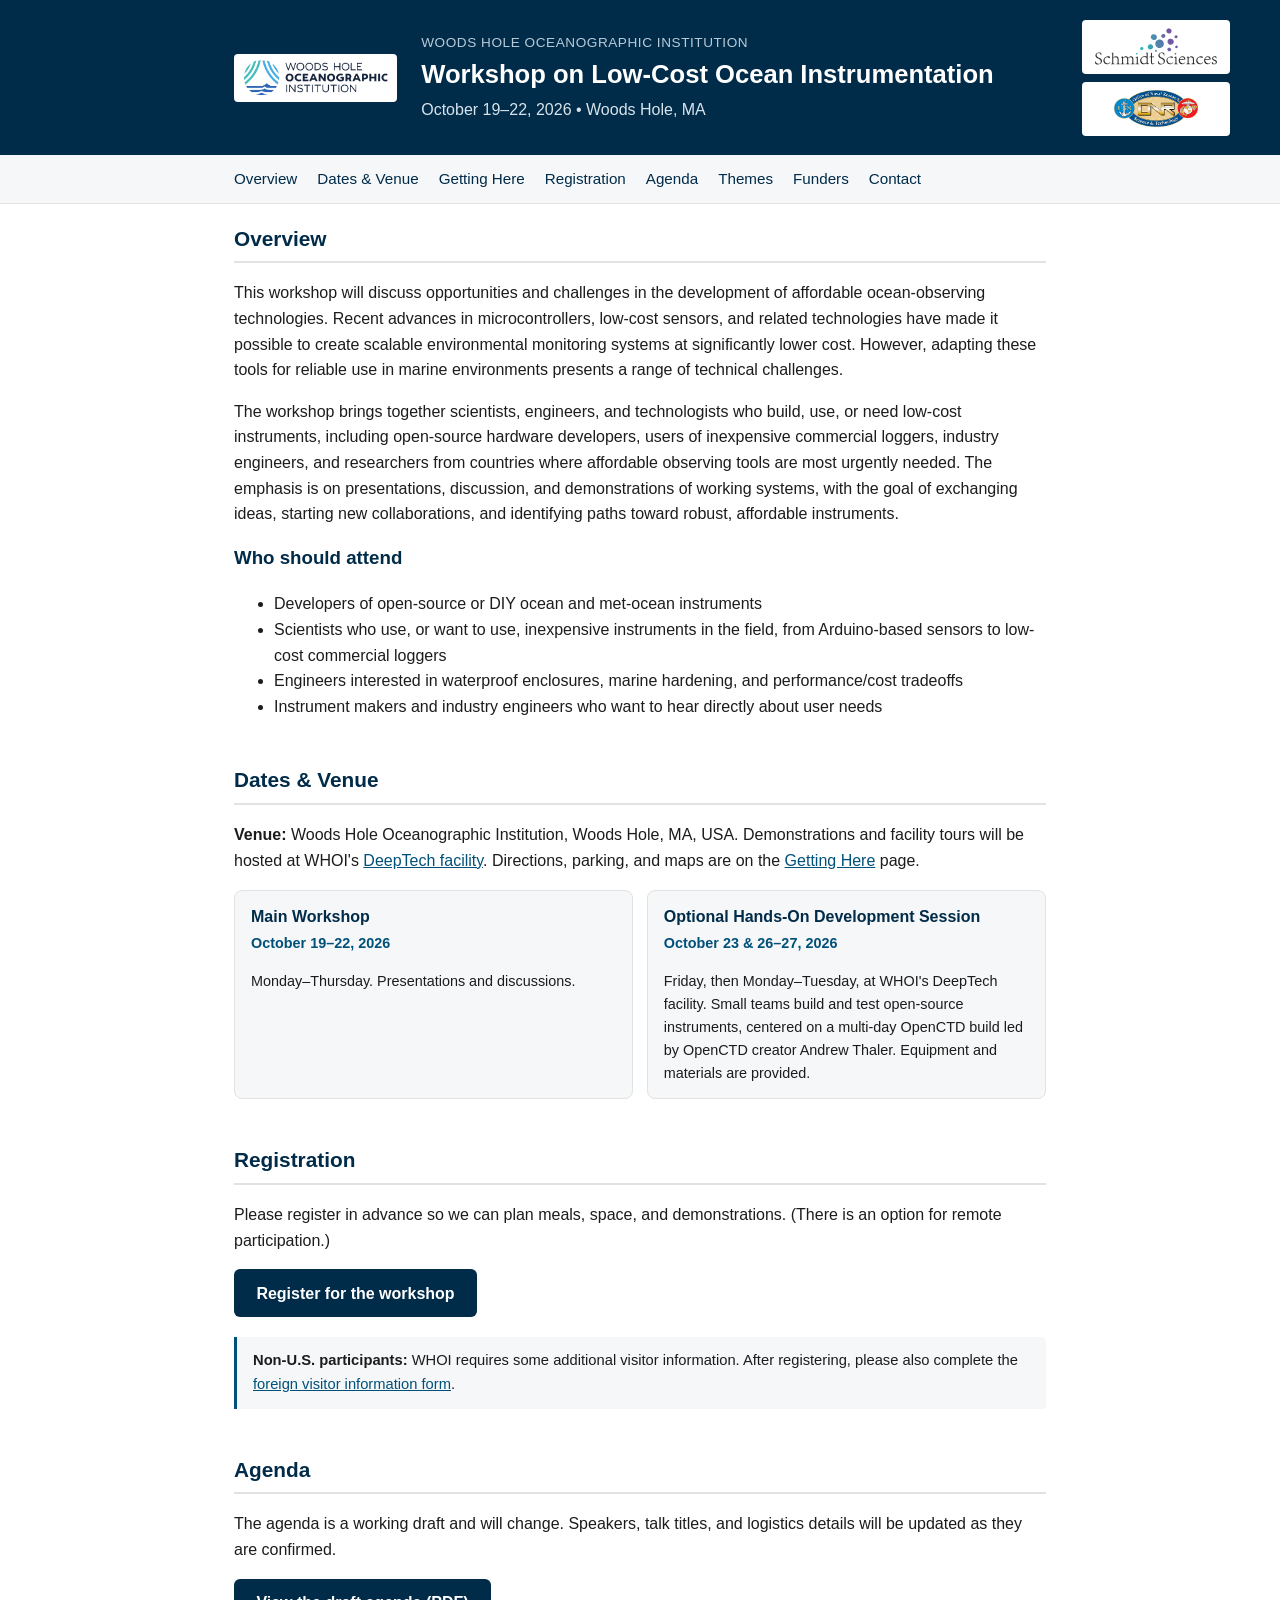
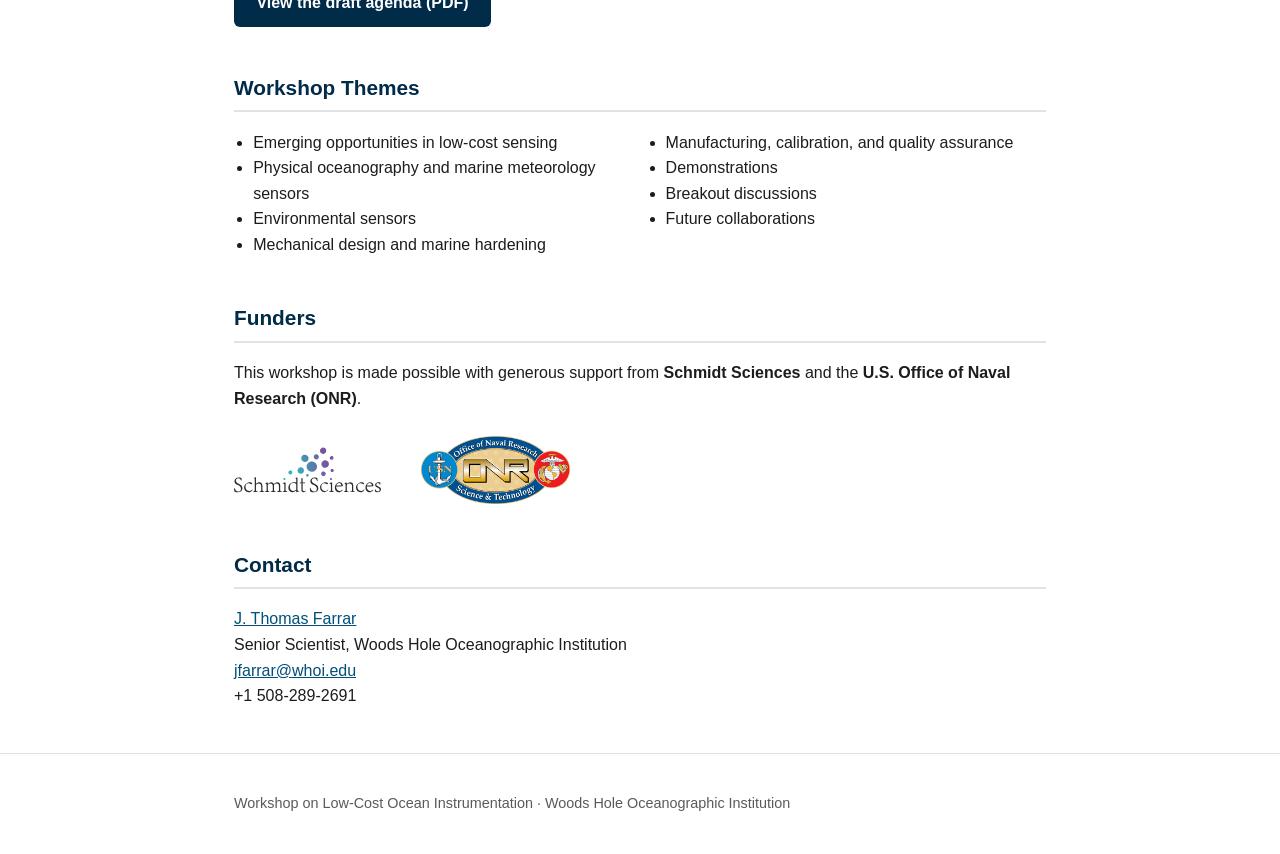
<file: index.html>
<!DOCTYPE html>
<html lang="en">
<head>
<meta charset="UTF-8">
<meta name="viewport" content="width=device-width, initial-scale=1.0">
<title>Workshop on Low-Cost Ocean Instrumentation | WHOI 2026</title>
<meta name="description" content="Workshop on Low-Cost Ocean Instrumentation, October 19–22, 2026, Woods Hole Oceanographic Institution.">
<link rel="stylesheet" href="assets/css/style.css?v=2">
</head>
<body>

<header class="site-header">
  <div class="wrap header-inner">
    <img src="assets/img/whoi-logo.png" alt="Woods Hole Oceanographic Institution" class="logo">
    <div class="header-text">
      <p class="eyebrow">Woods Hole Oceanographic Institution</p>
      <h1>Workshop on Low-Cost Ocean Instrumentation</h1>
      <p class="dates">October 19&ndash;22, 2026 &bull; Woods Hole, MA</p>
    </div>
  </div>
  <div class="wrap header-funders">
    <span class="funder-label">Supported by</span>
    <span class="logo-plate">
      <img src="assets/img/schmidt-sciences-logo.svg" alt="Schmidt Sciences">
    </span>
    <span class="logo-plate">
      <img src="assets/img/onr-logo.png" alt="U.S. Office of Naval Research">
    </span>
  </div>
</header>

<nav class="site-nav">
  <div class="wrap">
    <a href="#overview">Overview</a>
    <a href="#dates-venue">Dates &amp; Venue</a>
    <a href="getting-here.html">Getting Here</a>
    <a href="#registration">Registration</a>
    <a href="#agenda">Agenda</a>
    <a href="#themes">Themes</a>
    <a href="#funders">Funders</a>
    <a href="#contact">Contact</a>
  </div>
</nav>

<main class="wrap">

  <section id="overview">
    <h2>Overview</h2>
    <p>
      This workshop will discuss opportunities and challenges in the development of affordable
      ocean-observing technologies. Recent advances in microcontrollers, low-cost sensors, and
      related technologies have made it possible to create scalable environmental monitoring
      systems at significantly lower cost. However, adapting these tools for reliable use in
      marine environments presents a range of technical challenges.
    </p>
    <p>
      The workshop brings together scientists, engineers, and technologists who build, use, or need
      low-cost instruments, including open-source hardware developers, users of inexpensive
      commercial loggers, industry engineers, and researchers from countries where affordable
      observing tools are most urgently needed. The emphasis is on presentations, discussion, and
      demonstrations of working systems, with the goal of exchanging ideas, starting new
      collaborations, and identifying paths toward robust, affordable instruments.
    </p>
    <h3>Who should attend</h3>
    <ul>
      <li>Developers of open-source or DIY ocean and met-ocean instruments</li>
      <li>Scientists who use, or want to use, inexpensive instruments in the field, from
        Arduino-based sensors to low-cost commercial loggers</li>
      <li>Engineers interested in waterproof enclosures, marine hardening, and performance/cost
        tradeoffs</li>
      <li>Instrument makers and industry engineers who want to hear directly about user needs</li>
    </ul>
  </section>

  <section id="dates-venue">
    <h2>Dates &amp; Venue</h2>
    <p>
      <strong>Venue:</strong> Woods Hole Oceanographic Institution, Woods Hole, MA, USA.
      Demonstrations and facility tours will be hosted at WHOI's
      <a href="https://www2.whoi.edu/site/avast/">DeepTech facility</a>.
      Directions, parking, and maps are on the <a href="getting-here.html">Getting Here</a> page.
    </p>
    <div class="cards">
      <div class="card">
        <h3>Main Workshop</h3>
        <p class="card-dates">October 19&ndash;22, 2026</p>
        <p>Monday&ndash;Thursday. Presentations and discussions.</p>
      </div>
      <div class="card">
        <h3>Optional Hands-On Development Session</h3>
        <p class="card-dates">October 23 &amp; 26&ndash;27, 2026</p>
        <p>Friday, then Monday&ndash;Tuesday, at WHOI's DeepTech facility. Small teams build
          and test open-source instruments, centered on a multi-day OpenCTD build led by OpenCTD
          creator Andrew Thaler. Equipment and materials are provided.</p>
      </div>
    </div>
  </section>

  <section id="registration">
    <h2>Registration</h2>
    <p>
      Please register in advance so we can plan meals, space, and demonstrations. (There is an
      option for remote participation.)
    </p>
    <p>
      <a class="button" href="https://forms.gle/Mz2xuPREwdM4qZj18">Register for the workshop</a>
    </p>
    <p class="note">
      <strong>Non-U.S. participants:</strong> WHOI requires some additional visitor information.
      After registering, please also complete the
      <a href="https://forms.gle/gMFsmdZwWJoPTxA79">foreign visitor information form</a>.
    </p>
  </section>

  <section id="agenda">
    <h2>Agenda</h2>
    <p>
      The agenda is a working draft and will change. Speakers, talk titles, and logistics details
      will be updated as they are confirmed.
    </p>
    <p>
      <a class="button" href="agenda/Low-Cost_Ocean_Instrumentation_Workshop_Agenda_v11_web.pdf">
        View the draft agenda (PDF)
      </a>
    </p>
  </section>

  <section id="themes">
    <h2>Workshop Themes</h2>
    <ul class="theme-list">
      <li>Emerging opportunities in low-cost sensing</li>
      <li>Physical oceanography and marine meteorology sensors</li>
      <li>Environmental sensors</li>
      <li>Mechanical design and marine hardening</li>
      <li>Manufacturing, calibration, and quality assurance</li>
      <li>Demonstrations</li>
      <li>Breakout discussions</li>
      <li>Future collaborations</li>
    </ul>
  </section>

  <section id="funders">
    <h2>Funders</h2>
    <p>
      This workshop is made possible with generous support from
      <strong>Schmidt Sciences</strong> and the <strong>U.S. Office of Naval Research (ONR)</strong>.
    </p>
    <div class="funder-logos">
      <a href="https://www.schmidtsciences.org/" class="funder-logo">
        <img src="assets/img/schmidt-sciences-logo.svg" alt="Schmidt Sciences">
      </a>
      <a href="https://www.nre.navy.mil/" class="funder-logo">
        <img src="assets/img/onr-logo.png" alt="U.S. Office of Naval Research">
      </a>
    </div>
  </section>

  <section id="contact">
    <h2>Contact</h2>
    <p>
      <a href="https://jtomfarrar.github.io/">J.&nbsp;Thomas&nbsp;Farrar</a><br>
      Senior Scientist, Woods Hole Oceanographic Institution<br>
      <a href="mailto:jfarrar@whoi.edu">jfarrar@whoi.edu</a><br>
      +1&nbsp;508-289-2691
    </p>
  </section>

</main>

<footer class="site-footer">
  <div class="wrap">
    <p>Workshop on Low-Cost Ocean Instrumentation &middot; Woods Hole Oceanographic Institution</p>
  </div>
</footer>

</body>
</html>
</file>
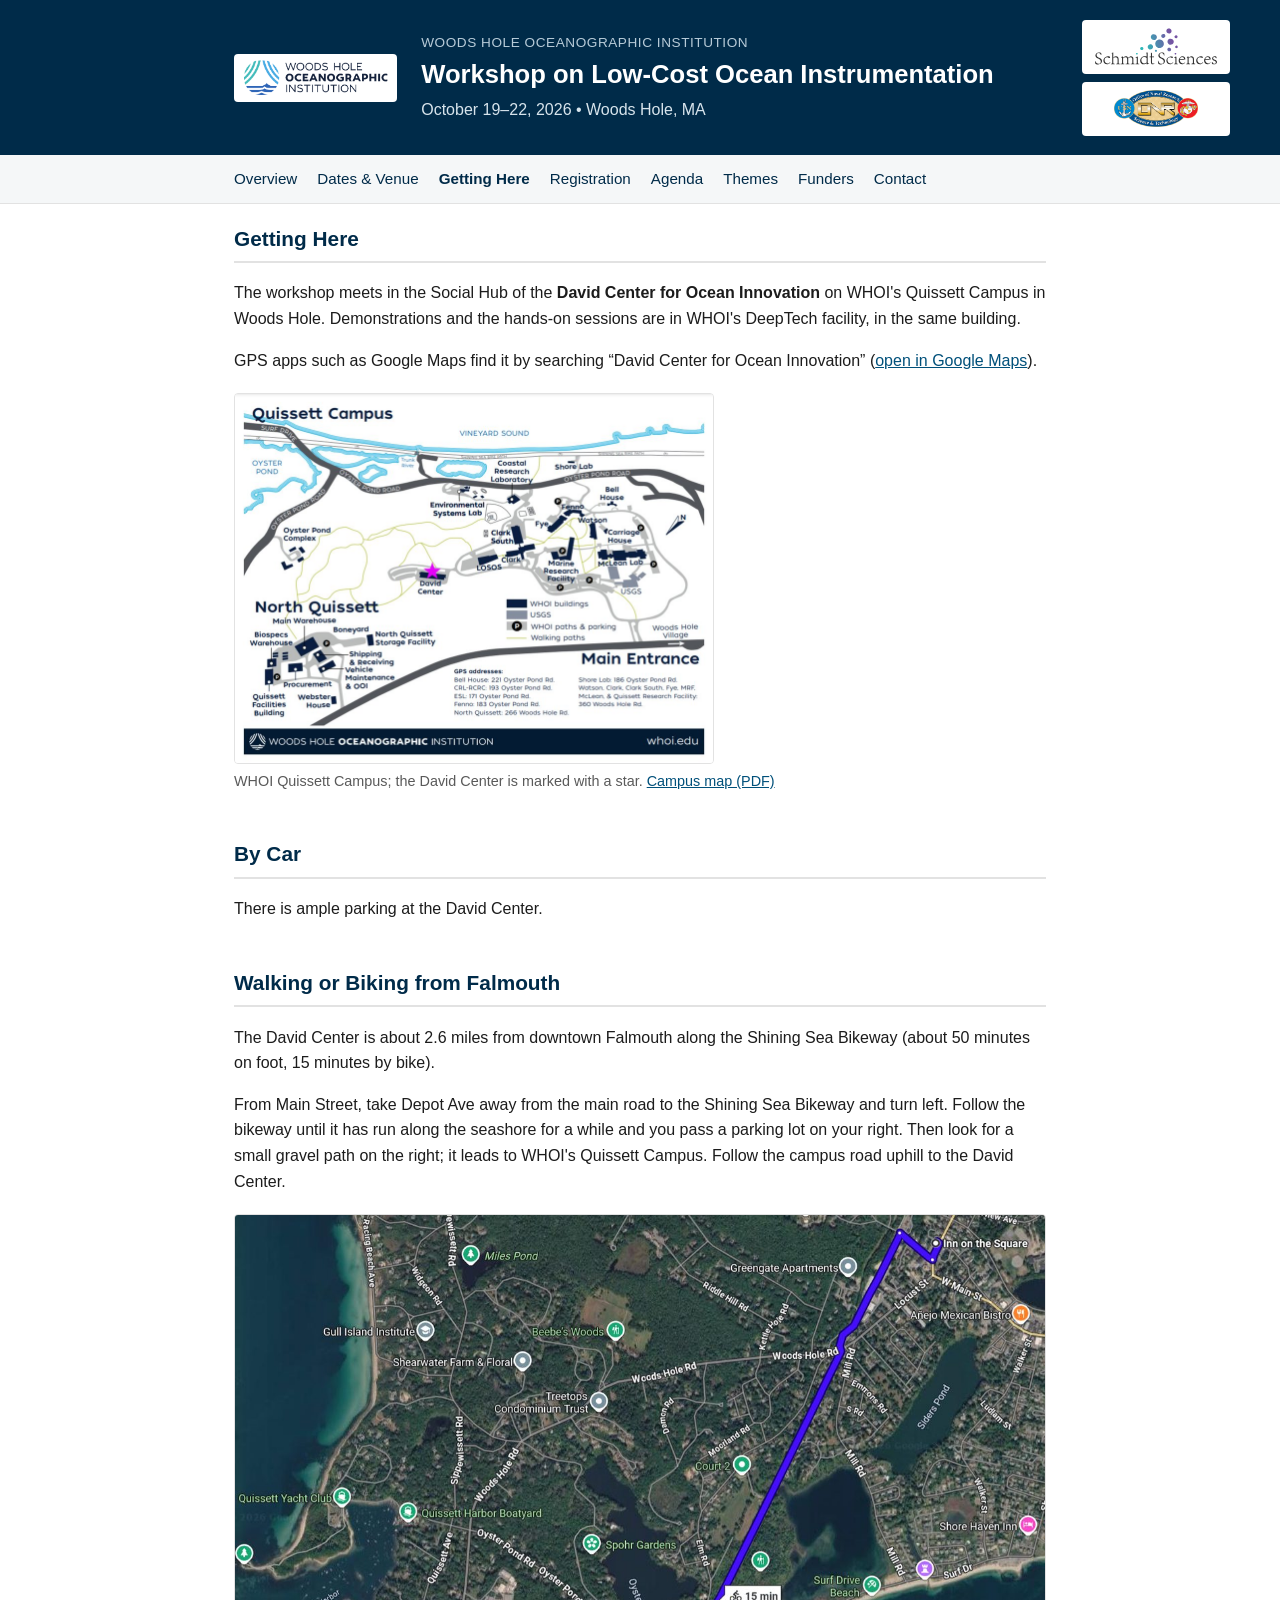
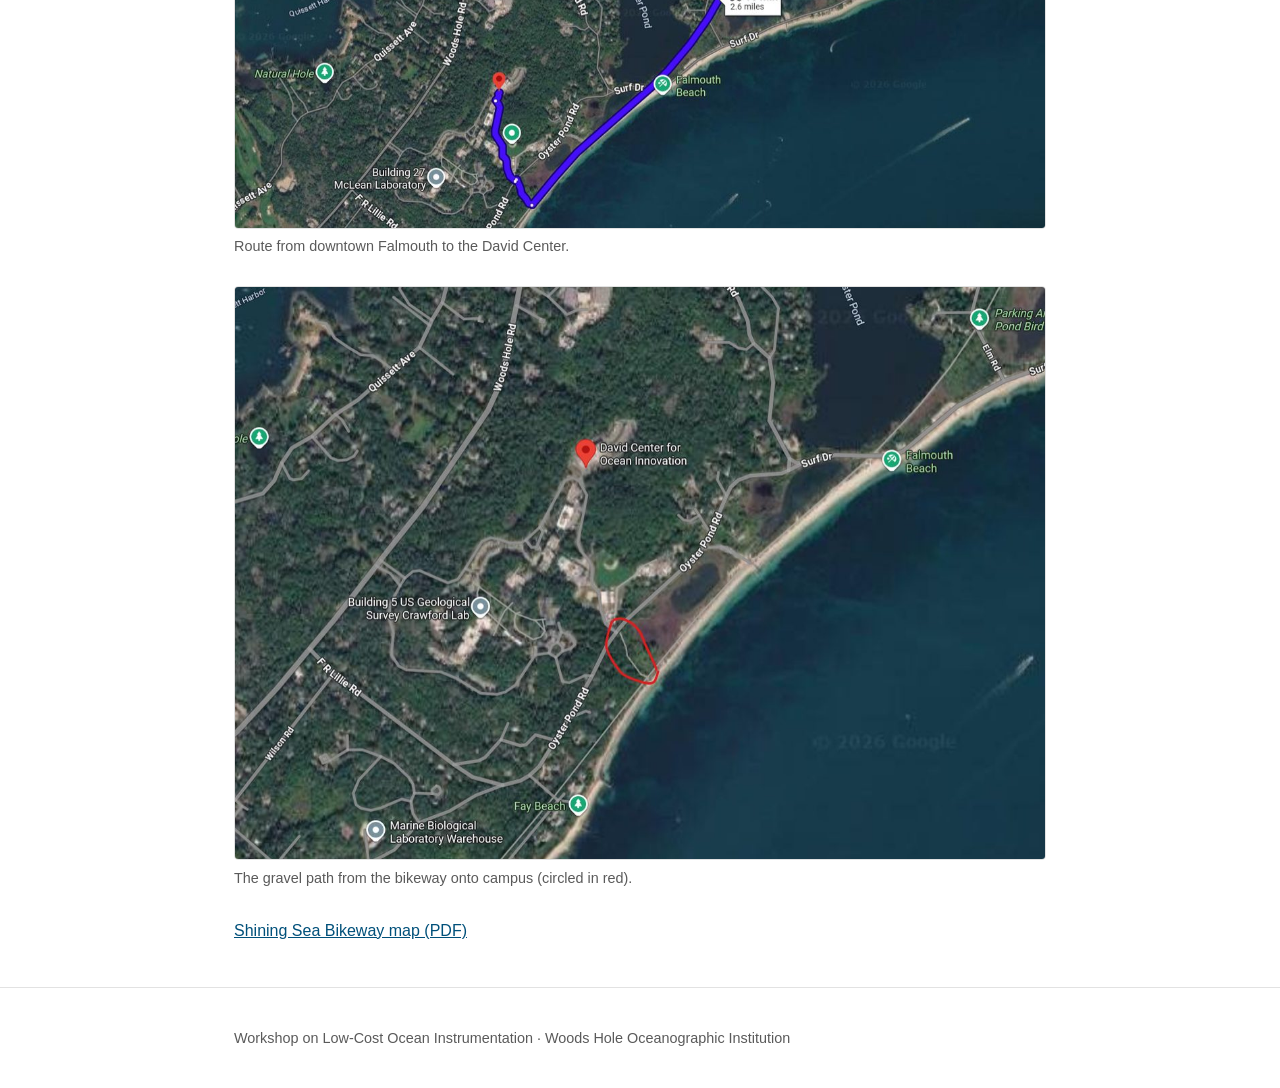
<file: getting-here.html>
<!DOCTYPE html>
<html lang="en">
<head>
<meta charset="UTF-8">
<meta name="viewport" content="width=device-width, initial-scale=1.0">
<title>Getting Here | Workshop on Low-Cost Ocean Instrumentation | WHOI 2026</title>
<meta name="description" content="Directions, parking, and maps for the Workshop on Low-Cost Ocean Instrumentation at the David Center for Ocean Innovation, WHOI Quissett Campus.">
<link rel="stylesheet" href="assets/css/style.css?v=2">
</head>
<body>

<header class="site-header">
  <div class="wrap header-inner">
    <img src="assets/img/whoi-logo.png" alt="Woods Hole Oceanographic Institution" class="logo">
    <div class="header-text">
      <p class="eyebrow">Woods Hole Oceanographic Institution</p>
      <h1>Workshop on Low-Cost Ocean Instrumentation</h1>
      <p class="dates">October 19&ndash;22, 2026 &bull; Woods Hole, MA</p>
    </div>
  </div>
  <div class="wrap header-funders">
    <span class="funder-label">Supported by</span>
    <span class="logo-plate">
      <img src="assets/img/schmidt-sciences-logo.svg" alt="Schmidt Sciences">
    </span>
    <span class="logo-plate">
      <img src="assets/img/onr-logo.png" alt="U.S. Office of Naval Research">
    </span>
  </div>
</header>

<nav class="site-nav">
  <div class="wrap">
    <a href="index.html#overview">Overview</a>
    <a href="index.html#dates-venue">Dates &amp; Venue</a>
    <a href="getting-here.html" aria-current="page">Getting Here</a>
    <a href="index.html#registration">Registration</a>
    <a href="index.html#agenda">Agenda</a>
    <a href="index.html#themes">Themes</a>
    <a href="index.html#funders">Funders</a>
    <a href="index.html#contact">Contact</a>
  </div>
</nav>

<main class="wrap">

  <section id="where">
    <h2>Getting Here</h2>
    <p>
      The workshop meets in the Social Hub of the <strong>David Center for Ocean Innovation</strong>
      on WHOI's Quissett Campus in Woods Hole. Demonstrations and the hands-on sessions are in
      WHOI's DeepTech facility, in the same building.
    </p>
    <p>
      GPS apps such as Google Maps find it by searching &ldquo;David Center for Ocean
      Innovation&rdquo;
      (<a href="https://www.google.com/maps/place/David+Center+for+Ocean+Innovation/@41.5367713,-70.646785,859m/data=!3m2!1e3!4b1!4m6!3m5!1s0x89e4d98c896dd55d:0xdb4dc61aeef9daf4!8m2!3d41.5367713!4d-70.646785!16s%2Fg%2F11sjwqzq3r">open in Google Maps</a>).
    </p>
    <figure class="map map-overview">
      <a href="logistics/quissett_campus_map.pdf">
        <img src="assets/img/quissett-campus-map.jpg" width="960" height="740"
          alt="Map of WHOI's Quissett Campus with the David Center starred, west of the main campus buildings off Oyster Pond Road.">
      </a>
      <figcaption>
        WHOI Quissett Campus; the David Center is marked with a star.
        <a href="logistics/quissett_campus_map.pdf">Campus map (PDF)</a>
      </figcaption>
    </figure>
  </section>

  <section id="by-car">
    <h2>By Car</h2>
    <p>There is ample parking at the David Center.</p>
  </section>

  <section id="walking-biking">
    <h2>Walking or Biking from Falmouth</h2>
    <p>
      The David Center is about 2.6 miles from downtown Falmouth along the Shining Sea Bikeway
      (about 50 minutes on foot, 15 minutes by bike).
    </p>
    <p>
      From Main Street, take Depot Ave away from the main road to the Shining Sea Bikeway and
      turn left. Follow the bikeway until it has run along the seashore for a while and you pass
      a parking lot on your right. Then look for a small gravel path on the right; it leads to
      WHOI's Quissett Campus. Follow the campus road uphill to the David Center.
    </p>
    <figure class="map">
      <a href="assets/img/route-falmouth-to-david-center.jpg">
        <img src="assets/img/route-falmouth-to-david-center.jpg" width="1200" height="908"
          alt="Satellite map of the bike route from downtown Falmouth south along the Shining Sea Bikeway past Falmouth Beach, then onto the Quissett Campus to the David Center: 2.6 miles, about 15 minutes by bike.">
      </a>
      <figcaption>Route from downtown Falmouth to the David Center.</figcaption>
    </figure>
    <figure class="map">
      <a href="assets/img/bikeway-to-campus-path.jpg">
        <img src="assets/img/bikeway-to-campus-path.jpg" width="1200" height="847"
          alt="Close-up satellite map of the Quissett Campus end of the route, with the gravel path from the bikeway onto campus circled in red, near Oyster Pond Road.">
      </a>
      <figcaption>The gravel path from the bikeway onto campus (circled in red).</figcaption>
    </figure>
    <p>
      <a href="logistics/shining_sea_bikeway_map.pdf">Shining Sea Bikeway map (PDF)</a>
    </p>
  </section>

</main>

<footer class="site-footer">
  <div class="wrap">
    <p>Workshop on Low-Cost Ocean Instrumentation &middot; Woods Hole Oceanographic Institution</p>
  </div>
</footer>

</body>
</html>
</file>
<file: assets/css/style.css>
:root {
  --whoi-navy: #002b49;
  --whoi-blue: #00507a;
  --text: #1c1c1c;
  --muted: #5a5a5a;
  --border: #e2e2e2;
  --bg: #ffffff;
  --bg-alt: #f5f7f8;
  --max-width: 860px;
}

* { box-sizing: border-box; }

body {
  margin: 0;
  font-family: -apple-system, BlinkMacSystemFont, "Segoe UI", Roboto, Helvetica, Arial, sans-serif;
  color: var(--text);
  background: var(--bg);
  line-height: 1.6;
}

.wrap {
  max-width: var(--max-width);
  margin: 0 auto;
  padding: 0 1.5rem;
}

a {
  color: var(--whoi-blue);
}

/* Header */
.site-header {
  position: relative;
  background: var(--whoi-navy);
  color: #fff;
  padding: 2rem 0;
}

.header-inner {
  display: flex;
  align-items: center;
  gap: 1.25rem 1.5rem;
  flex-wrap: wrap;
}

/* The banner logos sit on white plates: the WHOI and Schmidt wordmarks are
   both dark-on-transparent and would vanish against the navy. */
.logo {
  height: 48px;
  width: auto;
  background: #fff;
  padding: 0.4rem 0.6rem;
  border-radius: 4px;
}

/* Funder logos get their own row so the title keeps the full 860px to itself. */
.header-funders {
  display: flex;
  align-items: center;
  justify-content: flex-end;
  flex-wrap: wrap;
  gap: 0.7rem;
  margin-top: 1.5rem;
}

.funder-label {
  font-size: 0.72rem;
  letter-spacing: 0.07em;
  text-transform: uppercase;
  color: #b7cbd8;
  margin-right: 0.15rem;
}

/* A fixed plate height keeps the two marks looking even despite very
   different aspect ratios (Schmidt is a wide wordmark, ONR a round seal). */
.logo-plate {
  display: inline-flex;
  align-items: center;
  justify-content: center;
  height: 54px;
  padding: 0 0.75rem;
  background: #fff;
  border-radius: 4px;
}

.logo-plate img {
  height: auto;
  max-height: 38px;
  width: auto;
}

@media (max-width: 640px) {
  /* Give the label its own line so both plates stay on one row */
  .header-funders {
    justify-content: flex-start;
    margin-top: 1.25rem;
  }
  .funder-label {
    flex: 1 0 100%;
    margin: 0 0 0.1rem;
  }
}

.eyebrow {
  margin: 0 0 0.25rem;
  font-size: 0.85rem;
  letter-spacing: 0.04em;
  text-transform: uppercase;
  color: #b7cbd8;
}

.header-text h1 {
  margin: 0;
  font-size: 1.6rem;
  line-height: 1.3;
}

.dates {
  margin: 0.4rem 0 0;
  color: #d7e4ec;
}

/* Nav */
.site-nav {
  background: var(--bg-alt);
  border-bottom: 1px solid var(--border);
  position: sticky;
  top: 0;
}

.site-nav .wrap {
  display: flex;
  flex-wrap: wrap;
  gap: 1.25rem;
  padding-top: 0.75rem;
  padding-bottom: 0.75rem;
}

.site-nav a {
  color: var(--whoi-navy);
  text-decoration: none;
  font-size: 0.95rem;
}

.site-nav a:hover {
  text-decoration: underline;
}

.site-nav a[aria-current="page"] {
  font-weight: 600;
}

/* Main sections */
main {
  padding: 2.5rem 1.5rem 1rem;
}

section {
  margin-bottom: 2.75rem;
  scroll-margin-top: 4rem;
}

h2 {
  color: var(--whoi-navy);
  border-bottom: 2px solid var(--border);
  padding-bottom: 0.4rem;
  font-size: 1.3rem;
}

h3 {
  margin-top: 0;
  color: var(--whoi-navy);
}

/* Cards */
.cards {
  display: grid;
  grid-template-columns: 1fr 1fr;
  gap: 0.85rem;
  margin: 1rem 0;
}

.card {
  background: var(--bg-alt);
  border: 1px solid var(--border);
  border-radius: 8px;
  padding: 0.85rem 1rem;
}

.card h3 {
  font-size: 1rem;
  margin-bottom: 0.15rem;
}

.card-dates {
  font-weight: 600;
  color: var(--whoi-blue);
  margin: 0 0 0.4rem;
  font-size: 0.9rem;
}

.card p:last-child {
  font-size: 0.9rem;
  margin-bottom: 0;
}

@media (max-width: 640px) {
  .cards {
    grid-template-columns: 1fr;
  }
}

/* Theme list */
.theme-list {
  columns: 2;
  column-gap: 2rem;
  padding-left: 1.2rem;
}

@media (max-width: 640px) {
  .theme-list { columns: 1; }
}

/* Button */
.button {
  display: inline-block;
  background: var(--whoi-navy);
  color: #fff;
  padding: 0.7rem 1.4rem;
  border-radius: 6px;
  text-decoration: none;
  font-weight: 600;
}

.button:hover {
  background: var(--whoi-blue);
}

/* Secondary note, e.g. the foreign-visitor step under Registration */
.note {
  background: var(--bg-alt);
  border-left: 3px solid var(--whoi-blue);
  border-radius: 0 4px 4px 0;
  padding: 0.75rem 1rem;
  font-size: 0.92rem;
  margin-top: 1.25rem;
}

/* Maps on the Getting Here page; each image links to its full-size file */
.map {
  margin: 1.25rem 0 1.75rem;
}

.map img {
  display: block;
  width: 100%;
  height: auto;
  border: 1px solid var(--border);
  border-radius: 4px;
}

/* The campus map is an overview only; its linked PDF carries the detail */
.map-overview img {
  max-width: 480px;
}

.map figcaption {
  margin-top: 0.4rem;
  font-size: 0.9rem;
  color: var(--muted);
}

/* Footer */
.site-footer {
  border-top: 1px solid var(--border);
  padding: 1.5rem 0;
  color: var(--muted);
  font-size: 0.9rem;
}

/* Funder logos */
.funder-logos {
  display: flex;
  align-items: center;
  flex-wrap: wrap;
  gap: 2.5rem;
  margin-top: 1.5rem;
}

.funder-logo {
  display: inline-flex;
  align-items: center;
}

.funder-logo img {
  height: 68px;
  width: auto;
  max-width: 100%;
}

/* The Schmidt wordmark is wide and light while the ONR seal is a dense round mark,
   so they need different heights to carry the same visual weight. */
.funder-logo img[src$=".svg"] {
  height: 46px;
}

@media (max-width: 640px) {
  .funder-logos { gap: 1.75rem; }
}

/* On wide screens the 860px content column leaves real empty margin either
   side of the banner, so the funder logos move out there and flank the title
   instead of taking up a row of their own. Below 1200px the margins are too
   narrow to hold a plate without colliding with the title, so the stacked
   row above is used instead. */
@media (min-width: 1240px) {
  .header-funders {
    position: absolute;
    top: 0;
    bottom: 0;
    left: 50%;
    transform: translateX(-50%);
    /* Wide enough to sit just outside the 860px content column, rather than
       pinned to the viewport edges where it would drift far from the title. */
    width: min(1180px, 100% - 2rem);
    max-width: none;
    margin: 0;
    padding: 0;
    /* Both funder marks stack together in the right margin, leaving the left
       margin clear so the WHOI logo still reads as the host. */
    flex-direction: column;
    align-items: flex-end;
    justify-content: center;
    flex-wrap: nowrap;
    gap: 0.5rem;
    pointer-events: none;
  }

  /* "Supported by" has no room to read cleanly out in the margin; the
     Funders section below carries the acknowledgment in words. */
  .header-funders .funder-label {
    display: none;
  }

  /* Equal widths keep the vertical stack a tidy block instead of a ragged edge */
  .header-funders .logo-plate {
    min-width: 148px;
    pointer-events: auto;
  }
}
</file>
